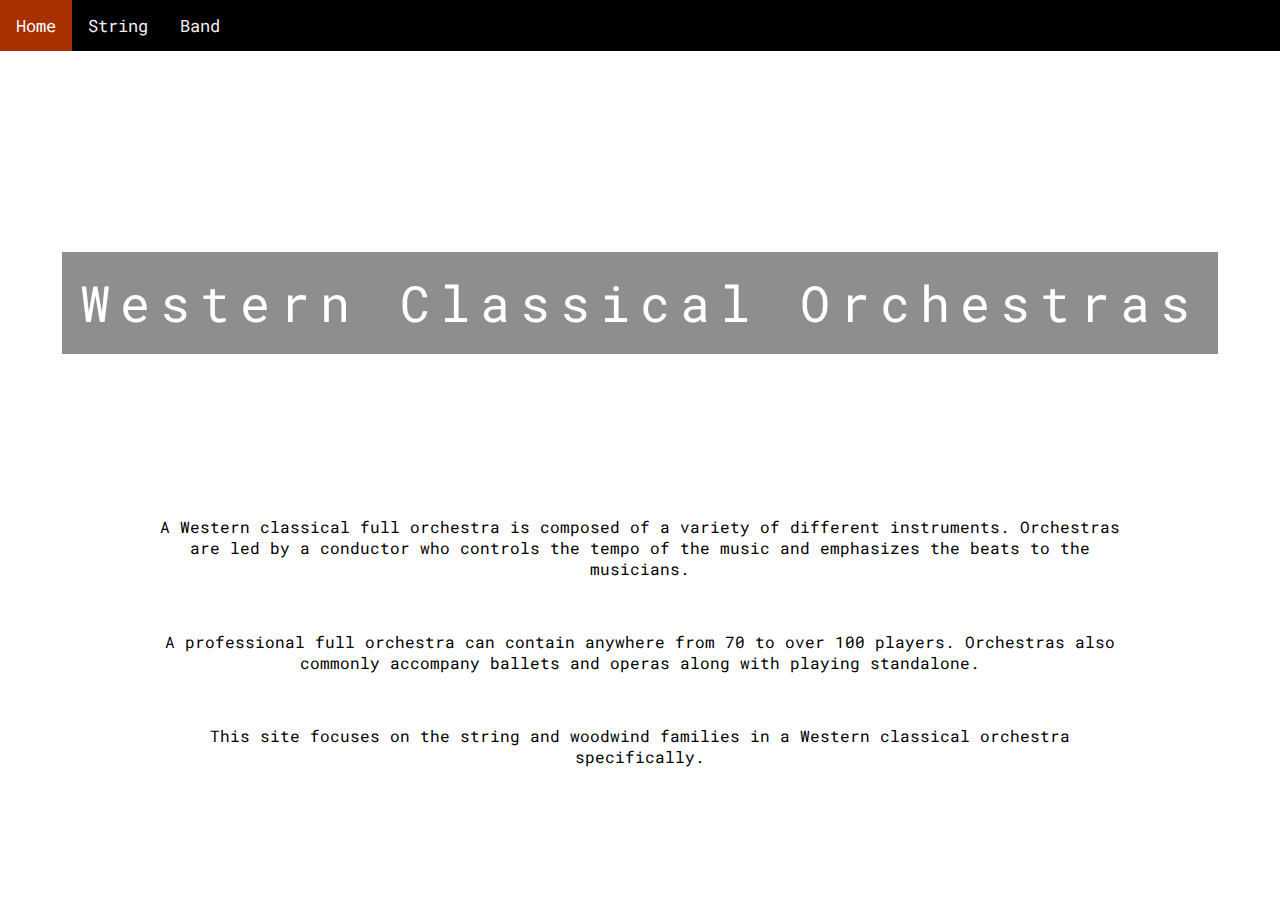
<file: index.html>
<!DOCTYPE html>
<html>

<head>
    <meta name="viewport" content="width=device-width, initial-scale=1">
    <title>Geog 495 HW 2</title>
    <link rel="stylesheet" href="css/main.css">
    <link href="https://fonts.googleapis.com/css2?family=Roboto+Mono&display=swap" rel="stylesheet">
</head>

<body>
    <div class="topnav">
        <a class="active" href="index.html">Home</a>
        <a href="html2.html">String</a>
        <a href="html3.html">Band</a>
    </div>
    <div class="parallax">
        <div class="caption">
            <span class="border" style="background-color:#4444449a;font-size:50px;color: #ffffff;">Western Classical
                Orchestras</span>
        </div>
    </div>
    <div style="padding-bottom:20px;width: 75%;text-align:center;margin:auto;">
        <p>A Western classical full orchestra is composed of a variety of different instruments. Orchestras 
            are led by a conductor who controls the tempo of the music and emphasizes the beats to the musicians.
        </p>
    </div>
    <div style="padding-bottom:20px;width: 75%;text-align:center;margin:auto;">
        <p>
            A professional full orchestra can contain anywhere from 70 to over 100 players. Orchestras 
            also commonly accompany ballets and operas along with playing standalone.
        </p>
    </div>
    <div style="padding-bottom:20px;width: 75%;text-align:center;margin:auto;">
        <p>This site focuses on the string and woodwind families in a 
            Western classical orchestra specifically.
        </p>
    </div>
</body>

</html>
</file>
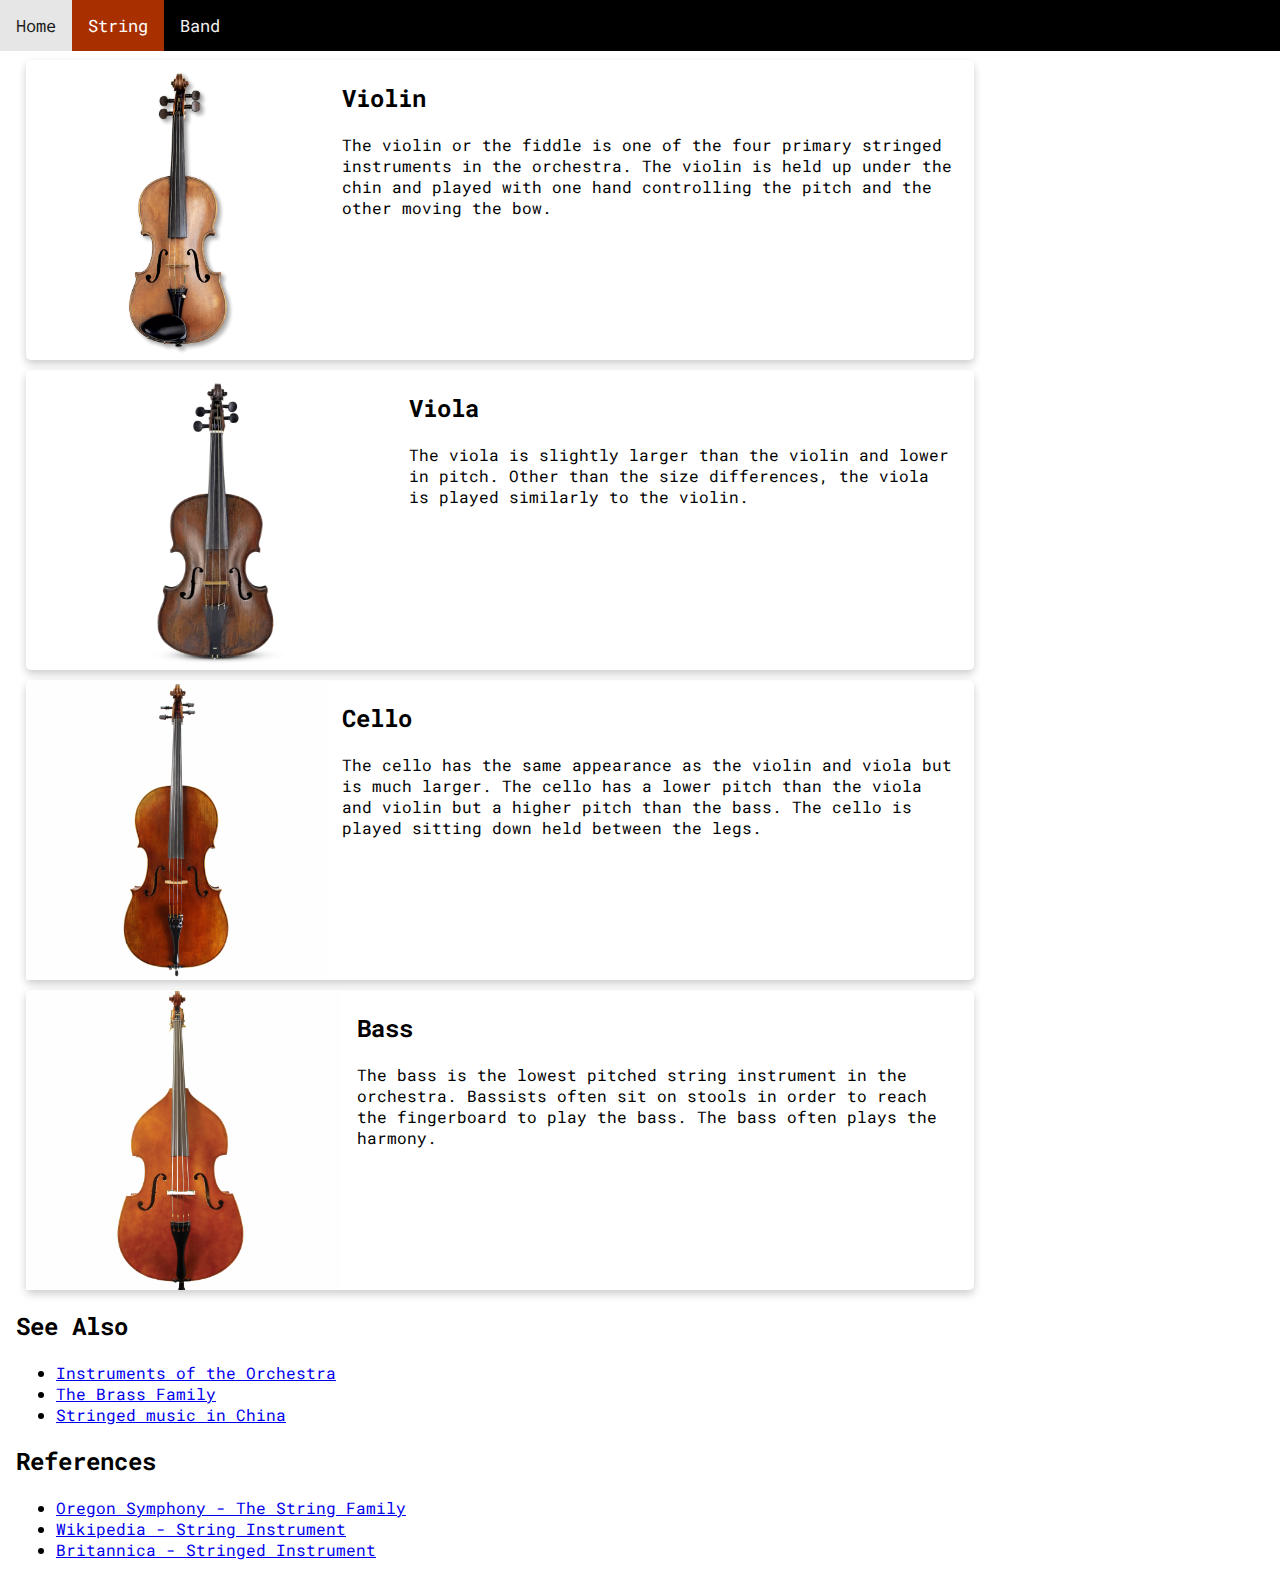
<file: html2.html>
<!DOCTYPE html>
<html>

<head>
  <meta name="viewport" content="width=device-width, initial-scale=1">
  <title>Geog 495 HW 2</title>
  <link rel="stylesheet" href="css/main.css">
  <link href="https://fonts.googleapis.com/css2?family=Roboto+Mono&display=swap" rel="stylesheet">
</head>

<body>

  <div class="topnav">
    <a href="index.html">Home</a>
    <a class="active" href="html2.html">String</a>
    <a href="html3.html">Band</a>
  </div>

  <div style="padding-left:16px; padding-top:50px">
    <div class="card">
      <img src="assets/violin.jpg" alt="Violin" style="width:100%">
      <div class="container">
        <h2><b>Violin</b></h2> 
        <p>The violin or the fiddle is one of the four primary stringed 
          instruments in the orchestra. The violin is held up under the 
          chin and played with one hand controlling the pitch and the 
          other moving the bow.</p> 
      </div>
    </div>

    <div class="card">
      <img src="assets/viola.jpg" alt="Viola" style="width:100%">
      <div class="container">
        <h2><b>Viola</b></h2> 
        <p>The viola is slightly larger than the violin and lower in pitch. 
          Other than the size differences, the viola is played similarly 
          to the violin.</p> 
      </div>
    </div>

    <div class="card">
      <img src="assets/cello.jpg" alt="Cello" style="width:100%">
      <div class="container">
        <h2><b>Cello</b></h2> 
        <p>The cello has the same appearance as the violin and viola but is 
          much larger. The cello has a lower pitch than the viola and violin 
          but a higher pitch than the bass. The cello is played sitting down 
          held between the legs.</p> 
      </div>
    </div>
    <div class="card">
      <img src="assets/bass.jpg" alt="Bass" style="width:100%">
      <div class="container">
        <h2><b>Bass</b></h2> 
        <p>The bass is the lowest pitched string instrument in the orchestra. 
          Bassists often sit on stools in order to reach the fingerboard to 
          play the bass. The bass often plays the harmony.</p> 
      </div>
    </div>
    <h2>See Also</h2>
    <ul>
      <li><a href="https://andyaxmusic.com/what-instruments-are-in-an-orchestra-with-chart/">Instruments of the Orchestra</a></li>
      <li><a href="https://www.orsymphony.org/learning-community/instruments/brass/">The Brass Family</a></li>
      <li><a href="https://en.wikipedia.org/wiki/Stringed_music_in_China#:~:text=The%20most%20common%20Chinese%20stringed,developed%20over%20thousands%20of%20years.">Stringed music in China</a></li>
    </ul>

    <h2>References</h2>
    <ul>
      <li><a href="https://www.orsymphony.org/learning-community/instruments/strings/">Oregon Symphony - The String Family</a></li>
      <li><a href="https://en.wikipedia.org/wiki/String_instrument">Wikipedia - String Instrument</a></li>
      <li><a href="https://www.britannica.com/art/stringed-instrument">Britannica - Stringed Instrument</a></li>
    </ul>
  </div>

</body>

</html>
</file>
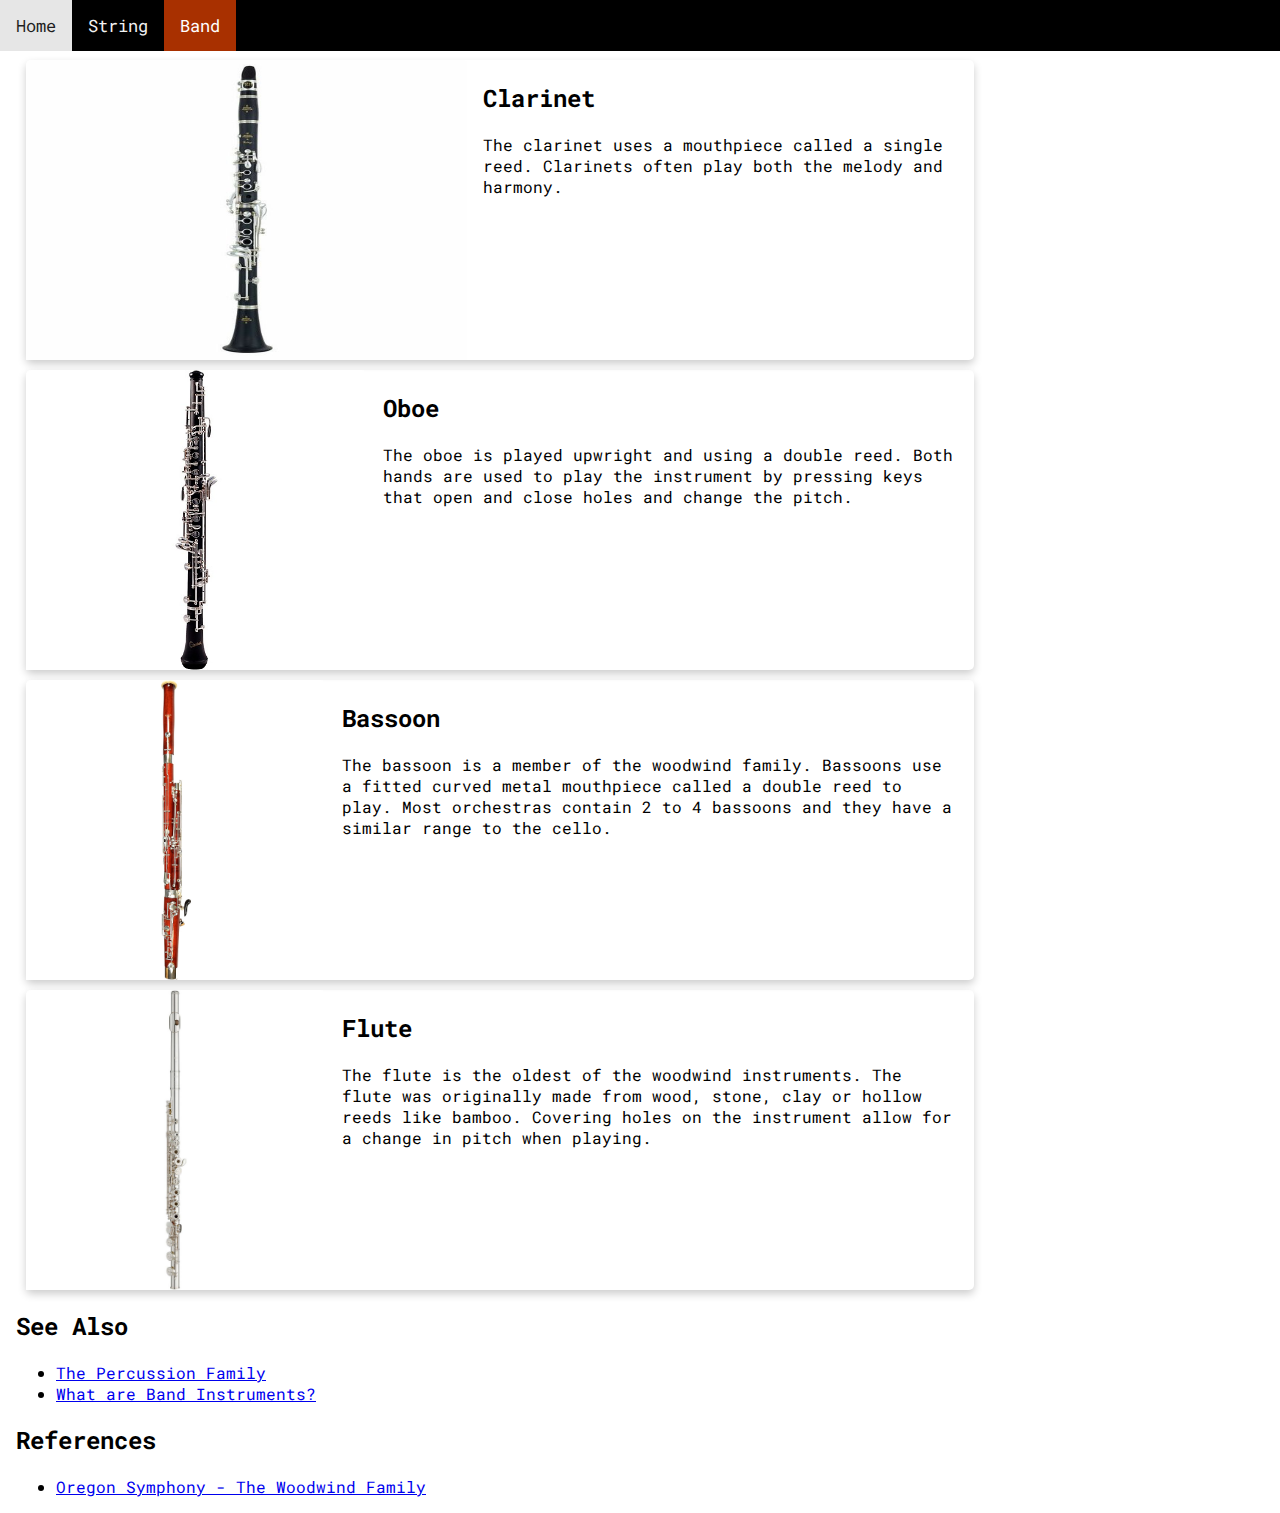
<file: html3.html>
<!DOCTYPE html>
<html>
<head>
<meta name="viewport" content="width=device-width, initial-scale=1">
<title>Geog 495 HW 2</title>
<link rel="stylesheet" href="css/main.css">
<link href="https://fonts.googleapis.com/css2?family=Roboto+Mono&display=swap" rel="stylesheet">
</head>
<body>

  <div class="topnav">
    <a href="index.html">Home</a>
    <a href="html2.html">String</a>
    <a class="active" href="html3.html">Band</a>
  </div>

  <div style="padding-left:16px; padding-top:50px">


    <div class="card">
      <img src="assets/clarinet.jpg" alt="Clarinet" style="width:100%">
      <div class="container">
        <h2><b>Clarinet</b></h2> 
        <p>The clarinet uses a mouthpiece called a single reed. Clarinets often play 
          both the melody and harmony.
        </p> 
      </div>
    </div>

    <div class="card">
      <img src="assets/oboe.jpg" alt="Oboe" style="width:100%">
      <div class="container">
        <h2><b>Oboe</b></h2> 
        <p>The oboe is played upwright and using a double reed. Both hands 
          are used to play the instrument by pressing keys that open and 
          close holes and change the pitch.
        </p> 
      </div>
    </div>
    <div class="card">
      <img src="assets/bassoon.jpg" alt="Bassoon" style="width:100%">
      <div class="container">
        <h2><b>Bassoon</b></h2> 
        <p>The bassoon is a member of the woodwind family. Bassoons use a fitted curved metal mouthpiece
           called a double reed to play. Most orchestras contain 2 to 4 bassoons and they have a similar 
           range to the cello.
        </p> 
      </div>
    </div>
    <div class="card">
      <img src="assets/flute.jpg" alt="Flute" style="width:100%">
      <div class="container">
        <h2><b>Flute</b></h2> 
        <p>The flute is the oldest of the woodwind instruments. The flute was originally made from wood, 
          stone, clay or hollow reeds like bamboo. Covering holes on the instrument allow for a 
          change in pitch when playing.
        </p> 
      </div>
    </div>
    <h2>See Also</h2>
    <ul>
      <li><a href="https://www.orsymphony.org/learning-community/instruments/percussion/">The Percussion Family</a></li>
      <li><a href="https://bandtuning.com/band-instruments/">What are Band Instruments?</a></li>
    </ul>

    <h2>References</h2>
    <ul>
      <li><a href="https://www.orsymphony.org/learning-community/instruments/woodwinds/">Oregon Symphony - The Woodwind Family</a></li>
    </ul>
  </div>

</body>

</html>
</file>
<file: css/main.css>
body {
    margin: 0;
    font-family: 'Roboto Mono', monospace;
  }
  
  .topnav {
    overflow: hidden;
    background-color: rgb(0, 0, 0);
    position: fixed; /* Set the navbar to fixed position */
    top: 0; /* Position the navbar at the top of the page */
    width: 100%; /* Full width */
    z-index: 10;
  }
  
  .topnav a {
    float: left;
    color: #f2f2f2;
    text-align: center;
    padding: 14px 16px;
    text-decoration: none;
    font-size: 17px;
  }
  
  .topnav a:hover {
    background-color: rgb(230, 230, 230);
    color: rgb(31, 31, 31);
  }
  
  .topnav a.active {
    background-color: #a83000;
    color: white;
  }

  .cards {
    display: flex;
    flex-wrap: wrap;
  }

  .card {
    display:flex;
    justify-content: center;
    flex-direction: row;
    flex-basis: calc(50% - 40px);  
    justify-content: center;
    margin: 10px;
    height: 300px;
    box-shadow: 0 4px 8px 0 rgba(0,0,0,0.2);
    transition: 0.3s;
    width: 75%;
    border-radius: 5px;
  }
  
  .card:hover {
    box-shadow: 0 8px 16px 0 rgba(0,0,0,0.2);
  }
  
  img {
    border-radius: 5px 5px 0 0;
  }
  
  .container {
    padding: 2px 16px;
  }

  .parallax {
    /* The image used */
    background-image: url(https://wallpaperaccess.com/full/1487820.jpg);
  
    /* Set a specific height */
    min-height: 500px;
  
    /* Create the parallax scrolling effect */
    background-attachment: fixed;
    background-position: center;
    background-repeat: no-repeat;
    background-size: cover;
  }


  .caption {
    position: absolute;
    left: 0;
    top: 30%;
    width: 100%;
    text-align: center;
    color: #000;
  }
  
  .caption span.border {
    background-color: rgb(0, 0, 0);
    color: #fff;
    padding: 18px;
    font-size: 25px;
    letter-spacing: 10px;
  }
</file>
